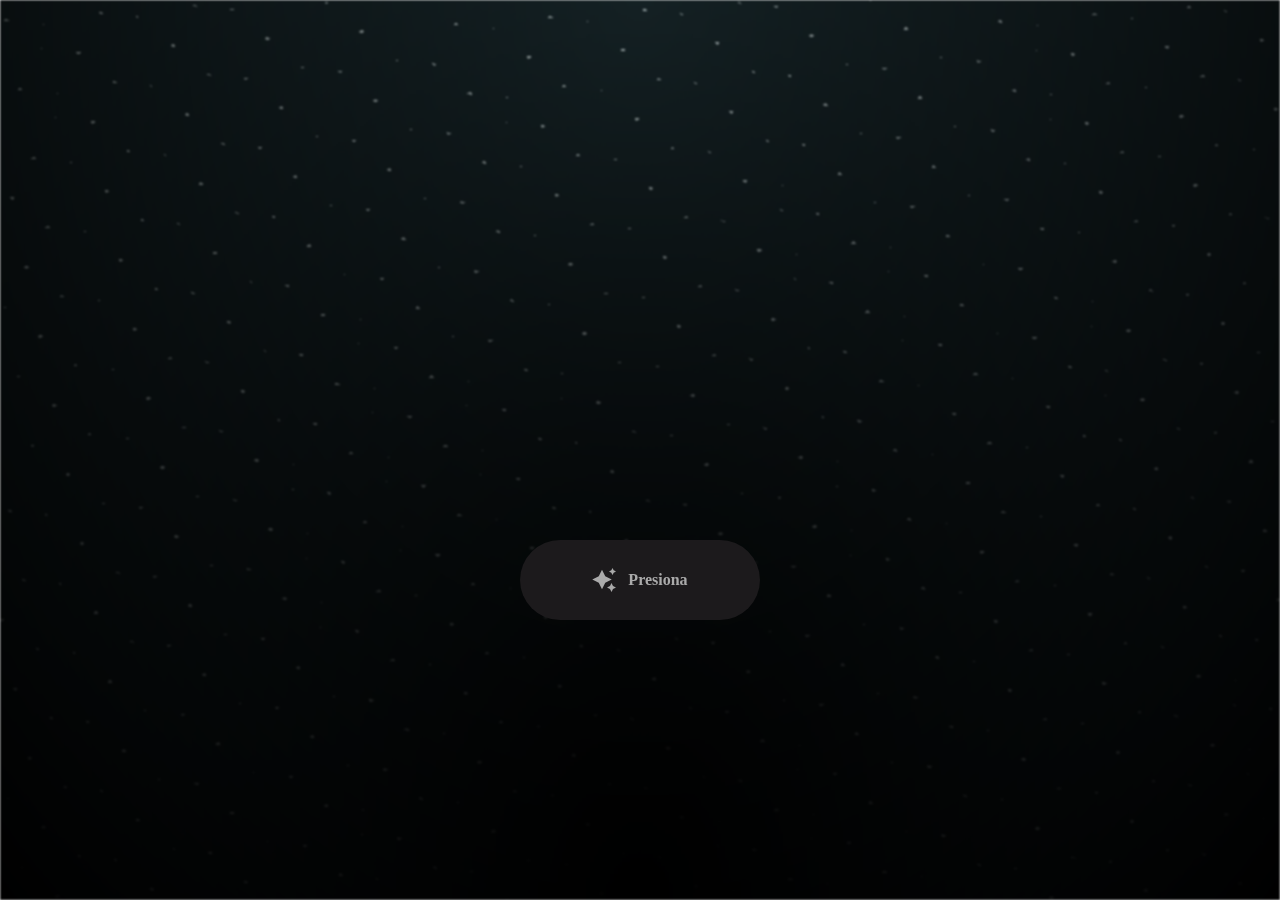
<file: index.html>
<html lang="en">

<head>
  <meta charset="UTF-8">
  <meta name="viewport" content="width=device-width, initial-scale=1.0">
  <link rel="shortcut icon" href="gift.png" type="image/x-icon">
  <link rel="stylesheet" href="index.css">

  <!-- Document Title -->
  <title>Angy🤍14</title>
</head>

<body>
  <!-- Background -->
  <div class="night"></div>

  <!-- Title -->
  <h1 class="title"></h1>

  <!-- Button -->
  <div style="position: absolute; top: 60vh; width: 100%; display: flex; justify-content: center;">
    <a href="flower.html" class="btn">
      <svg height="24" width="24" fill="#FFFFFF" viewBox="0 0 24 24" data-name="Layer 1" id="Layer_1" class="sparkle">
        <path
          d="M10,21.236,6.755,14.745.264,11.5,6.755,8.255,10,1.764l3.245,6.491L19.736,11.5l-6.491,3.245ZM18,21l1.5,3L21,21l3-1.5L21,18l-1.5-3L18,18l-3,1.5ZM19.333,4.667,20.5,7l1.167-2.333L24,3.5,21.667,2.333,20.5,0,19.333,2.333,17,3.5Z">
        </path>
      </svg>

      <span class="text">Presiona</span>
    </a>
  </div>

  <script src="index.js"></script>
</body>

</html>
</file>
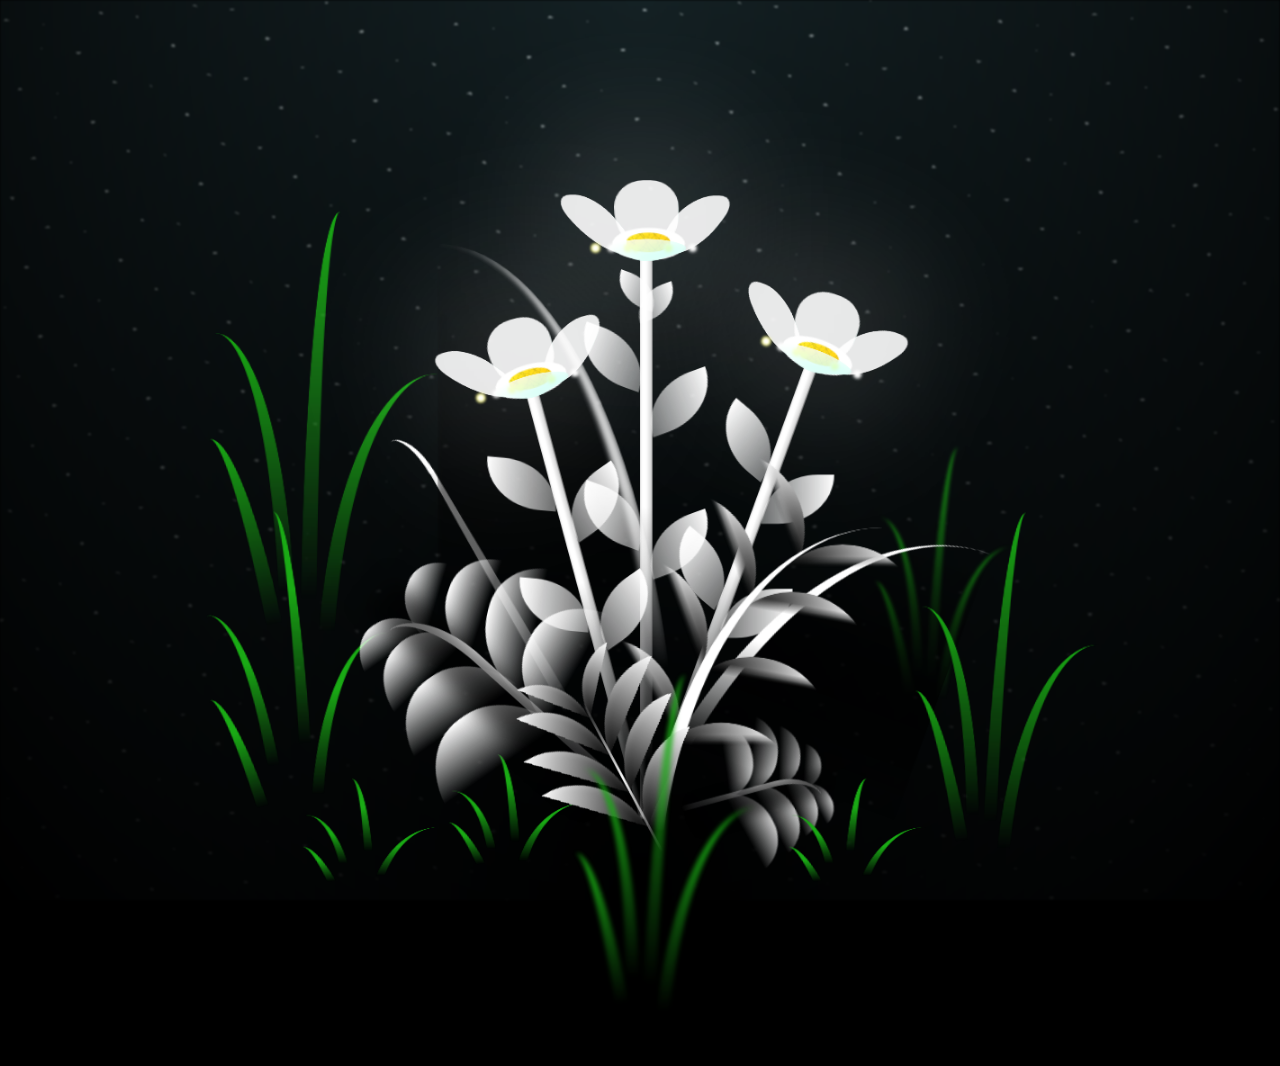
<file: flower.html>
<!DOCTYPE html>
<html lang="en">

<head>
  <meta charset="UTF-8">
  <meta http-equiv="X-UA-Compatible" content="IE=edge">
  <meta name="viewport" content="width=device-width, initial-scale=1.0">
  <link rel="shortcut icon" href="gift.png" type="image/x-icon">
  <link rel="stylesheet" href="style.css">

  <!-- Document Title -->
  <title>Angy🤍14</title>
</head>

<body class="not-loaded">
  <!-- Background -->
  <div class="night"></div>

  <!-- Flower -->
  <div class="flowers">
    <div class="flower flower--1">
      <div class="flower__leafs flower__leafs--1">
        <div class="flower__leaf flower__leaf--1"></div>
        <div class="flower__leaf flower__leaf--2"></div>
        <div class="flower__leaf flower__leaf--3"></div>
        <div class="flower__leaf flower__leaf--4"></div>
        <div class="flower__white-circle"></div>

        <div class="flower__light flower__light--1"></div>
        <div class="flower__light flower__light--2"></div>
        <div class="flower__light flower__light--3"></div>
        <div class="flower__light flower__light--4"></div>
        <div class="flower__light flower__light--5"></div>
        <div class="flower__light flower__light--6"></div>
        <div class="flower__light flower__light--7"></div>
        <div class="flower__light flower__light--8"></div>

      </div>
      <div class="flower__line">
        <div class="flower__line__leaf flower__line__leaf--1"></div>
        <div class="flower__line__leaf flower__line__leaf--2"></div>
        <div class="flower__line__leaf flower__line__leaf--3"></div>
        <div class="flower__line__leaf flower__line__leaf--4"></div>
        <div class="flower__line__leaf flower__line__leaf--5"></div>
        <div class="flower__line__leaf flower__line__leaf--6"></div>
      </div>
    </div>

    <div class="flower flower--2">
      <div class="flower__leafs flower__leafs--2">
        <div class="flower__leaf flower__leaf--1"></div>
        <div class="flower__leaf flower__leaf--2"></div>
        <div class="flower__leaf flower__leaf--3"></div>
        <div class="flower__leaf flower__leaf--4"></div>
        <div class="flower__white-circle"></div>

        <div class="flower__light flower__light--1"></div>
        <div class="flower__light flower__light--2"></div>
        <div class="flower__light flower__light--3"></div>
        <div class="flower__light flower__light--4"></div>
        <div class="flower__light flower__light--5"></div>
        <div class="flower__light flower__light--6"></div>
        <div class="flower__light flower__light--7"></div>
        <div class="flower__light flower__light--8"></div>

      </div>
      <div class="flower__line">
        <div class="flower__line__leaf flower__line__leaf--1"></div>
        <div class="flower__line__leaf flower__line__leaf--2"></div>
        <div class="flower__line__leaf flower__line__leaf--3"></div>
        <div class="flower__line__leaf flower__line__leaf--4"></div>
      </div>
    </div>

    <div class="flower flower--3">
      <div class="flower__leafs flower__leafs--3">
        <div class="flower__leaf flower__leaf--1"></div>
        <div class="flower__leaf flower__leaf--2"></div>
        <div class="flower__leaf flower__leaf--3"></div>
        <div class="flower__leaf flower__leaf--4"></div>
        <div class="flower__white-circle"></div>

        <div class="flower__light flower__light--1"></div>
        <div class="flower__light flower__light--2"></div>
        <div class="flower__light flower__light--3"></div>
        <div class="flower__light flower__light--4"></div>
        <div class="flower__light flower__light--5"></div>
        <div class="flower__light flower__light--6"></div>
        <div class="flower__light flower__light--7"></div>
        <div class="flower__light flower__light--8"></div>

      </div>
      <div class="flower__line">
        <div class="flower__line__leaf flower__line__leaf--1"></div>
        <div class="flower__line__leaf flower__line__leaf--2"></div>
        <div class="flower__line__leaf flower__line__leaf--3"></div>
        <div class="flower__line__leaf flower__line__leaf--4"></div>
      </div>
    </div>

    <div class="grow-ans" style="--d:1.2s">
      <div class="flower__g-long">
        <div class="flower__g-long__top"></div>
        <div class="flower__g-long__bottom"></div>
      </div>
    </div>

    <div class="growing-grass">
      <div class="flower__grass flower__grass--1">
        <div class="flower__grass--top"></div>
        <div class="flower__grass--bottom"></div>
        <div class="flower__grass__leaf flower__grass__leaf--1"></div>
        <div class="flower__grass__leaf flower__grass__leaf--2"></div>
        <div class="flower__grass__leaf flower__grass__leaf--3"></div>
        <div class="flower__grass__leaf flower__grass__leaf--4"></div>
        <div class="flower__grass__leaf flower__grass__leaf--5"></div>
        <div class="flower__grass__leaf flower__grass__leaf--6"></div>
        <div class="flower__grass__leaf flower__grass__leaf--7"></div>
        <div class="flower__grass__leaf flower__grass__leaf--8"></div>
        <div class="flower__grass__overlay"></div>
      </div>
    </div>

    <div class="growing-grass">
      <div class="flower__grass flower__grass--2">
        <div class="flower__grass--top"></div>
        <div class="flower__grass--bottom"></div>
        <div class="flower__grass__leaf flower__grass__leaf--1"></div>
        <div class="flower__grass__leaf flower__grass__leaf--2"></div>
        <div class="flower__grass__leaf flower__grass__leaf--3"></div>
        <div class="flower__grass__leaf flower__grass__leaf--4"></div>
        <div class="flower__grass__leaf flower__grass__leaf--5"></div>
        <div class="flower__grass__leaf flower__grass__leaf--6"></div>
        <div class="flower__grass__leaf flower__grass__leaf--7"></div>
        <div class="flower__grass__leaf flower__grass__leaf--8"></div>
        <div class="flower__grass__overlay"></div>
      </div>
    </div>

    <div class="grow-ans" style="--d:2.4s">
      <div class="flower__g-right flower__g-right--1">
        <div class="leaf"></div>
      </div>
    </div>

    <div class="grow-ans" style="--d:2.8s">
      <div class="flower__g-right flower__g-right--2">
        <div class="leaf"></div>
      </div>
    </div>

    <div class="grow-ans" style="--d:2.8s">
      <div class="flower__g-front">
        <div class="flower__g-front__leaf-wrapper flower__g-front__leaf-wrapper--1">
          <div class="flower__g-front__leaf"></div>
        </div>
        <div class="flower__g-front__leaf-wrapper flower__g-front__leaf-wrapper--2">
          <div class="flower__g-front__leaf"></div>
        </div>
        <div class="flower__g-front__leaf-wrapper flower__g-front__leaf-wrapper--3">
          <div class="flower__g-front__leaf"></div>
        </div>
        <div class="flower__g-front__leaf-wrapper flower__g-front__leaf-wrapper--4">
          <div class="flower__g-front__leaf"></div>
        </div>
        <div class="flower__g-front__leaf-wrapper flower__g-front__leaf-wrapper--5">
          <div class="flower__g-front__leaf"></div>
        </div>
        <div class="flower__g-front__leaf-wrapper flower__g-front__leaf-wrapper--6">
          <div class="flower__g-front__leaf"></div>
        </div>
        <div class="flower__g-front__leaf-wrapper flower__g-front__leaf-wrapper--7">
          <div class="flower__g-front__leaf"></div>
        </div>
        <div class="flower__g-front__leaf-wrapper flower__g-front__leaf-wrapper--8">
          <div class="flower__g-front__leaf"></div>
        </div>
        <div class="flower__g-front__line"></div>
      </div>
    </div>

    <div class="grow-ans" style="--d:3.2s">
      <div class="flower__g-fr">
        <div class="leaf"></div>
        <div class="flower__g-fr__leaf flower__g-fr__leaf--1"></div>
        <div class="flower__g-fr__leaf flower__g-fr__leaf--2"></div>
        <div class="flower__g-fr__leaf flower__g-fr__leaf--3"></div>
        <div class="flower__g-fr__leaf flower__g-fr__leaf--4"></div>
        <div class="flower__g-fr__leaf flower__g-fr__leaf--5"></div>
        <div class="flower__g-fr__leaf flower__g-fr__leaf--6"></div>
        <div class="flower__g-fr__leaf flower__g-fr__leaf--7"></div>
        <div class="flower__g-fr__leaf flower__g-fr__leaf--8"></div>
      </div>
    </div>

    <div class="long-g long-g--0">
      <div class="grow-ans" style="--d:3s">
        <div class="leaf leaf--0"></div>
      </div>
      <div class="grow-ans" style="--d:2.2s">
        <div class="leaf leaf--1"></div>
      </div>
      <div class="grow-ans" style="--d:3.4s">
        <div class="leaf leaf--2"></div>
      </div>
      <div class="grow-ans" style="--d:3.6s">
        <div class="leaf leaf--3"></div>
      </div>
    </div>

    <div class="long-g long-g--1">
      <div class="grow-ans" style="--d:3.6s">
        <div class="leaf leaf--0"></div>
      </div>
      <div class="grow-ans" style="--d:3.8s">
        <div class="leaf leaf--1"></div>
      </div>
      <div class="grow-ans" style="--d:4s">
        <div class="leaf leaf--2"></div>
      </div>
      <div class="grow-ans" style="--d:4.2s">
        <div class="leaf leaf--3"></div>
      </div>
    </div>

    <div class="long-g long-g--2">
      <div class="grow-ans" style="--d:4s">
        <div class="leaf leaf--0"></div>
      </div>
      <div class="grow-ans" style="--d:4.2s">
        <div class="leaf leaf--1"></div>
      </div>
      <div class="grow-ans" style="--d:4.4s">
        <div class="leaf leaf--2"></div>
      </div>
      <div class="grow-ans" style="--d:4.6s">
        <div class="leaf leaf--3"></div>
      </div>
    </div>

    <div class="long-g long-g--3">
      <div class="grow-ans" style="--d:4s">
        <div class="leaf leaf--0"></div>
      </div>
      <div class="grow-ans" style="--d:4.2s">
        <div class="leaf leaf--1"></div>
      </div>
      <div class="grow-ans" style="--d:3s">
        <div class="leaf leaf--2"></div>
      </div>
      <div class="grow-ans" style="--d:3.6s">
        <div class="leaf leaf--3"></div>
      </div>
    </div>

    <div class="long-g long-g--4">
      <div class="grow-ans" style="--d:4s">
        <div class="leaf leaf--0"></div>
      </div>
      <div class="grow-ans" style="--d:4.2s">
        <div class="leaf leaf--1"></div>
      </div>
      <div class="grow-ans" style="--d:3s">
        <div class="leaf leaf--2"></div>
      </div>
      <div class="grow-ans" style="--d:3.6s">
        <div class="leaf leaf--3"></div>
      </div>
    </div>

    <div class="long-g long-g--5">
      <div class="grow-ans" style="--d:4s">
        <div class="leaf leaf--0"></div>
      </div>
      <div class="grow-ans" style="--d:4.2s">
        <div class="leaf leaf--1"></div>
      </div>
      <div class="grow-ans" style="--d:3s">
        <div class="leaf leaf--2"></div>
      </div>
      <div class="grow-ans" style="--d:3.6s">
        <div class="leaf leaf--3"></div>
      </div>
    </div>

    <div class="long-g long-g--6">
      <div class="grow-ans" style="--d:4.2s">
        <div class="leaf leaf--0"></div>
      </div>
      <div class="grow-ans" style="--d:4.4s">
        <div class="leaf leaf--1"></div>
      </div>
      <div class="grow-ans" style="--d:4.6s">
        <div class="leaf leaf--2"></div>
      </div>
      <div class="grow-ans" style="--d:4.8s">
        <div class="leaf leaf--3"></div>
      </div>
    </div>

    <div class="long-g long-g--7">
      <div class="grow-ans" style="--d:3s">
        <div class="leaf leaf--0"></div>
      </div>
      <div class="grow-ans" style="--d:3.2s">
        <div class="leaf leaf--1"></div>
      </div>
      <div class="grow-ans" style="--d:3.5s">
        <div class="leaf leaf--2"></div>
      </div>
      <div class="grow-ans" style="--d:3.6s">
        <div class="leaf leaf--3"></div>
      </div>
    </div>
  </div>

  <!-- Title -->
  <h1 class="title"><span id="title"></span></h1>
</body>

</html>

<!-- Import Javascript -->
<script src="main.js"></script>
</file>
<file: index.css>
*,
*::after,
*::before {
  padding: 0;
  margin: 0;
  box-sizing: border-box;
}

:root {
  --dark-color: #000;
}

.night {
  position: fixed;
  left: 50%;
  top: 0;
  transform: translateX(-50%);
  width: 100%;
  height: 100%;
  filter: blur(0.1vmin);
  background-image: radial-gradient(ellipse at top, transparent 0%, var(--dark-color)), radial-gradient(ellipse at bottom, var(--dark-color), rgba(145, 233, 255, 0.2)), repeating-linear-gradient(220deg, rgb(0, 0, 0) 0px, rgb(0, 0, 0) 19px, transparent 19px, transparent 22px), repeating-linear-gradient(189deg, rgb(0, 0, 0) 0px, rgb(0, 0, 0) 19px, transparent 19px, transparent 22px), repeating-linear-gradient(148deg, rgb(0, 0, 0) 0px, rgb(0, 0, 0) 19px, transparent 19px, transparent 22px), linear-gradient(90deg, rgb(255, 255, 250), rgb(240, 240, 240));
}

.title {
  position: absolute;
  top: 0;
  left: 0;
  color: white;
  font-family: 'Courier New', Courier, monospace;
  font-size: 20px;

  display: flex;
  flex-wrap: wrap;
  justify-content: center;
  align-content: center;
  align-items: center;

  width: 100%;
  height: 100vh;
  text-shadow: 0 0 20px white;
  letter-spacing: 0px;
}

@media (min-width: 500px) {
  .title {
    letter-spacing: 10px;
  }
}

@keyframes typing {
  from {
    opacity: 0;
  }

  to {
    opacity: 1;
  }
}

/* Terapkan animasi dengan delay */
.title span {
  opacity: 0;
  animation: typing 0.7s ease forwards;
  animation-delay: var(--delay);
}

a {
  text-decoration: none;
}

.btn {
  border: none;
  width: 15em;
  height: 5em;
  border-radius: 3em;
  display: flex;
  justify-content: center;
  align-items: center;
  gap: 12px;
  background: #1C1A1C;
  cursor: pointer;
  transition: all 450ms ease-in-out;
}

.sparkle {
  fill: #AAAAAA;
  transition: all 800ms ease;
}

.text {
  font-weight: 600;
  color: #AAAAAA;
  font-size: medium;
}

.btn:hover {
  background: linear-gradient(0deg, #A47CF3, #683FEA);
  box-shadow: inset 0px 1px 0px 0px rgba(255, 255, 255, 0.4),
    inset 0px -4px 0px 0px rgba(0, 0, 0, 0.2),
    0px 0px 0px 4px rgba(255, 255, 255, 0.2),
    0px 0px 180px 0px #9917FF;
  transform: translateY(-2px);
}

.btn:hover .text {
  color: white;
}

.btn:hover .sparkle {
  fill: white;
  transform: scale(1.2);
}
</file>
<file: style.css>
*,
*::after,
*::before {
  padding: 0;
  margin: 0;
  box-sizing: border-box;
}

:root {
  --dark-color: #000;
}

.title {
  position: absolute;
  width: 100%;
  text-align: center;
  margin-top: 50px;
  top: 0;
  left: 0;
  color: white;
  font-family: 'Courier New', Courier, monospace;
  font-size: 30px;
  text-shadow: 0px 0px 20px white;
}

body {
  display: flex;
  align-items: flex-end;
  justify-content: center;
  min-height: 100vh;
  background-color: var(--dark-color);
  overflow: hidden;
  perspective: 1000px;
}

.night {
  position: fixed;
  left: 50%;
  top: 0;
  transform: translateX(-50%);
  width: 100%;
  height: 100%;
  filter: blur(0.1vmin);
  background-image: radial-gradient(ellipse at top, transparent 0%, var(--dark-color)), radial-gradient(ellipse at bottom, var(--dark-color), rgba(145, 233, 255, 0.2)), repeating-linear-gradient(220deg, rgb(0, 0, 0) 0px, rgb(0, 0, 0) 19px, transparent 19px, transparent 22px), repeating-linear-gradient(189deg, rgb(0, 0, 0) 0px, rgb(0, 0, 0) 19px, transparent 19px, transparent 22px), repeating-linear-gradient(148deg, rgb(0, 0, 0) 0px, rgb(0, 0, 0) 19px, transparent 19px, transparent 22px), linear-gradient(90deg, rgb(255, 255, 250), rgb(240, 240, 240));
}

.flowers {
  position: relative;
  transform: scale(0.9);
}

.flower {
  position: absolute;
  bottom: 10vmin;
  transform-origin: bottom center;
  z-index: 10;
  --fl-speed: 0.8s;
}

.flower--1 {
  animation: moving-flower-1 4s linear infinite;
}

.flower--1 .flower__line {
  height: 70vmin;
  animation-delay: 0.3s;
}

.flower--1 .flower__line__leaf--1 {
  animation: blooming-leaf-right var(--fl-speed) 1.6s backwards;
}

.flower--1 .flower__line__leaf--2 {
  animation: blooming-leaf-right var(--fl-speed) 1.4s backwards;
}

.flower--1 .flower__line__leaf--3 {
  animation: blooming-leaf-left var(--fl-speed) 1.2s backwards;
}

.flower--1 .flower__line__leaf--4 {
  animation: blooming-leaf-left var(--fl-speed) 1s backwards;
}

.flower--1 .flower__line__leaf--5 {
  animation: blooming-leaf-right var(--fl-speed) 1.8s backwards;
}

.flower--1 .flower__line__leaf--6 {
  animation: blooming-leaf-left var(--fl-speed) 2s backwards;
}

.flower--2 {
  left: 50%;
  transform: rotate(20deg);
  animation: moving-flower-2 4s linear infinite;
}

.flower--2 .flower__line {
  height: 60vmin;
  animation-delay: 0.6s;
}

.flower--2 .flower__line__leaf--1 {
  animation: blooming-leaf-right var(--fl-speed) 1.9s backwards;
}

.flower--2 .flower__line__leaf--2 {
  animation: blooming-leaf-right var(--fl-speed) 1.7s backwards;
}

.flower--2 .flower__line__leaf--3 {
  animation: blooming-leaf-left var(--fl-speed) 1.5s backwards;
}

.flower--2 .flower__line__leaf--4 {
  animation: blooming-leaf-left var(--fl-speed) 1.3s backwards;
}

.flower--3 {
  left: 50%;
  transform: rotate(-15deg);
  animation: moving-flower-3 4s linear infinite;
}

.flower--3 .flower__line {
  animation-delay: 0.9s;
}

.flower--3 .flower__line__leaf--1 {
  animation: blooming-leaf-right var(--fl-speed) 2.5s backwards;
}

.flower--3 .flower__line__leaf--2 {
  animation: blooming-leaf-right var(--fl-speed) 2.3s backwards;
}

.flower--3 .flower__line__leaf--3 {
  animation: blooming-leaf-left var(--fl-speed) 2.1s backwards;
}

.flower--3 .flower__line__leaf--4 {
  animation: blooming-leaf-left var(--fl-speed) 1.9s backwards;
}

.flower__leafs {
  position: relative;
  animation: blooming-flower 2s backwards;
}

.flower__leafs--1 {
  animation-delay: 1.1s;
}

.flower__leafs--2 {
  animation-delay: 1.4s;
}

.flower__leafs--3 {
  animation-delay: 1.7s;
}

.flower__leafs::after {
  content: "";
  position: absolute;
  left: 0;
  top: 0;
  transform: translate(-50%, -100%);
  width: 8vmin;
  height: 8vmin;
  background-color: #fff;
  filter: blur(10vmin);
}

.flower__leaf {
  position: absolute;
  bottom: 0;
  left: 50%;
  width: 8vmin;
  height: 11vmin;
  border-radius: 51% 49% 47% 53%/44% 45% 55% 69%;
  background-color: #a7ffee;
  background-image: linear-gradient(to top, #fff, #fff);
  transform-origin: bottom center;
  opacity: 0.9;
  box-shadow: inset 0 0 2vmin rgba(255, 255, 255, 0.5);
}

.flower__leaf--1 {
  transform: translate(-10%, 1%) rotateY(40deg) rotateX(-50deg);
}

.flower__leaf--2 {
  transform: translate(-50%, -4%) rotateX(40deg);
}

.flower__leaf--3 {
  transform: translate(-90%, 0%) rotateY(45deg) rotateX(50deg);
}

.flower__leaf--4 {
  width: 8vmin;
  height: 8vmin;
  transform-origin: bottom left;
  border-radius: 4vmin 10vmin 4vmin 4vmin;
  transform: translate(0%, 18%) rotateX(70deg) rotate(-43deg);
  background-image: linear-gradient(to top, rgba(255, 2555, 255, 0.4), #fff);
  z-index: 1;
  opacity: 0.8;
  -webkit-transform: translate(0%, 18%) rotateX(70deg) rotate(-43deg);
  -moz-transform: translate(0%, 18%) rotateX(70deg) rotate(-43deg);
  -ms-transform: translate(0%, 18%) rotateX(70deg) rotate(-43deg);
  -o-transform: translate(0%, 18%) rotateX(70deg) rotate(-43deg);
}

.flower__white-circle {
  position: absolute;
  left: -3.5vmin;
  top: -3vmin;
  width: 9vmin;
  height: 4vmin;
  border-radius: 50%;
  background-color: #fff;
}

.flower__white-circle::after {
  content: "";
  position: absolute;
  left: 50%;
  top: 45%;
  transform: translate(-50%, -50%);
  width: 60%;
  height: 60%;
  border-radius: inherit;
  background-image: repeating-linear-gradient(135deg, rgba(0, 0, 0, 0.03) 0px, rgba(0, 0, 0, 0.03) 1px, transparent 1px, transparent 12px), repeating-linear-gradient(45deg, rgba(0, 0, 0, 0.03) 0px, rgba(0, 0, 0, 0.03) 1px, transparent 1px, transparent 12px), repeating-linear-gradient(67.5deg, rgba(0, 0, 0, 0.03) 0px, rgba(0, 0, 0, 0.03) 1px, transparent 1px, transparent 12px), repeating-linear-gradient(135deg, rgba(0, 0, 0, 0.03) 0px, rgba(0, 0, 0, 0.03) 1px, transparent 1px, transparent 12px), repeating-linear-gradient(45deg, rgba(0, 0, 0, 0.03) 0px, rgba(0, 0, 0, 0.03) 1px, transparent 1px, transparent 12px), repeating-linear-gradient(112.5deg, rgba(0, 0, 0, 0.03) 0px, rgba(0, 0, 0, 0.03) 1px, transparent 1px, transparent 12px), repeating-linear-gradient(112.5deg, rgba(0, 0, 0, 0.03) 0px, rgba(0, 0, 0, 0.03) 1px, transparent 1px, transparent 12px), repeating-linear-gradient(45deg, rgba(0, 0, 0, 0.03) 0px, rgba(0, 0, 0, 0.03) 1px, transparent 1px, transparent 12px), repeating-linear-gradient(22.5deg, rgba(0, 0, 0, 0.03) 0px, rgba(0, 0, 0, 0.03) 1px, transparent 1px, transparent 12px), repeating-linear-gradient(45deg, rgba(0, 0, 0, 0.03) 0px, rgba(0, 0, 0, 0.03) 1px, transparent 1px, transparent 12px), repeating-linear-gradient(22.5deg, rgba(0, 0, 0, 0.03) 0px, rgba(0, 0, 0, 0.03) 1px, transparent 1px, transparent 12px), repeating-linear-gradient(135deg, rgba(0, 0, 0, 0.03) 0px, rgba(0, 0, 0, 0.03) 1px, transparent 1px, transparent 12px), repeating-linear-gradient(157.5deg, rgba(0, 0, 0, 0.03) 0px, rgba(0, 0, 0, 0.03) 1px, transparent 1px, transparent 12px), repeating-linear-gradient(67.5deg, rgba(0, 0, 0, 0.03) 0px, rgba(0, 0, 0, 0.03) 1px, transparent 1px, transparent 12px), repeating-linear-gradient(67.5deg, rgba(0, 0, 0, 0.03) 0px, rgba(0, 0, 0, 0.03) 1px, transparent 1px, transparent 12px), linear-gradient(90deg, rgb(255, 235, 18), rgb(255, 206, 0));
}

.flower__line {
  height: 55vmin;
  width: 1.5vmin;
  background-image: linear-gradient(to left, rgba(0, 0, 0, 0.2), transparent, rgba(255, 255, 255, 0.2)), linear-gradient(to top, transparent 10%, #fff, #fff);
  box-shadow: inset 0 0 2px rgba(0, 0, 0, 0.5);
  animation: grow-flower-tree 4s backwards;
}

.flower__line__leaf {
  --w: 7vmin;
  --h: calc(var(--w) + 2vmin);
  position: absolute;
  top: 20%;
  left: 90%;
  width: var(--w);
  height: var(--h);
  border-top-right-radius: var(--h);
  border-bottom-left-radius: var(--h);
  background-image: linear-gradient(to top, rgba(255, 255, 255, 0.4), #fff);
}

.flower__line__leaf--1 {
  transform: rotate(70deg) rotateY(30deg);
}

.flower__line__leaf--2 {
  top: 45%;
  transform: rotate(70deg) rotateY(30deg);
}

.flower__line__leaf--3,
.flower__line__leaf--4,
.flower__line__leaf--6 {
  border-top-right-radius: 0;
  border-bottom-left-radius: 0;
  border-top-left-radius: var(--h);
  border-bottom-right-radius: var(--h);
  left: -460%;
  top: 12%;
  transform: rotate(-70deg) rotateY(30deg);
}

.flower__line__leaf--4 {
  top: 40%;
}

.flower__line__leaf--5 {
  top: 0;
  transform-origin: left;
  transform: rotate(70deg) rotateY(30deg) scale(0.6);
}

.flower__line__leaf--6 {
  top: -2%;
  left: -450%;
  transform-origin: right;
  transform: rotate(-70deg) rotateY(30deg) scale(0.6);
}

.flower__light {
  position: absolute;
  bottom: 0vmin;
  width: 1vmin;
  height: 1vmin;
  background-color: rgb(255, 251, 0);
  border-radius: 50%;
  filter: blur(0.2vmin);
  animation: light-ans 4s linear infinite backwards;
}

.flower__light:nth-child(odd) {
  background-color: #fff;
}

.flower__light--1 {
  left: -2vmin;
  animation-delay: 1s;
}

.flower__light--2 {
  left: 3vmin;
  animation-delay: 0.5s;
}

.flower__light--3 {
  left: -6vmin;
  animation-delay: 0.3s;
}

.flower__light--4 {
  left: 6vmin;
  animation-delay: 0.9s;
}

.flower__light--5 {
  left: -1vmin;
  animation-delay: 1.5s;
}

.flower__light--6 {
  left: -4vmin;
  animation-delay: 3s;
}

.flower__light--7 {
  left: 3vmin;
  animation-delay: 2s;
}

.flower__light--8 {
  left: -6vmin;
  animation-delay: 3.5s;
}

.flower__grass {
  --c: #fff;
  --line-w: 1.5vmin;
  position: absolute;
  bottom: 12vmin;
  left: -7vmin;
  display: flex;
  flex-direction: column;
  align-items: flex-end;
  z-index: 20;
  transform-origin: bottom center;
  transform: rotate(-48deg) rotateY(40deg);
}

.flower__grass--1 {
  animation: moving-grass 2s linear infinite;
}

.flower__grass--2 {
  left: 2vmin;
  bottom: 10vmin;
  transform: scale(0.5) rotate(75deg) rotateX(10deg) rotateY(-200deg);
  opacity: 0.8;
  z-index: 0;
  animation: moving-grass--2 1.5s linear infinite;
}

.flower__grass--top {
  width: 7vmin;
  height: 10vmin;
  border-top-right-radius: 100%;
  border-right: var(--line-w) solid var(--c);
  transform-origin: bottom center;
  transform: rotate(-2deg);
}

.flower__grass--bottom {
  margin-top: -2px;
  width: var(--line-w);
  height: 25vmin;
  background-image: linear-gradient(to top, transparent, var(--c));
}

.flower__grass__leaf {
  --size: 10vmin;
  position: absolute;
  width: calc(var(--size) * 2.1);
  height: var(--size);
  border-top-left-radius: var(--size);
  border-top-right-radius: var(--size);
  background-image: linear-gradient(to top, transparent, transparent 30%, var(--c));
  z-index: 100;
}

.flower__grass__leaf--1 {
  top: -6%;
  left: 30%;
  --size: 6vmin;
  transform: rotate(-20deg);
  animation: growing-grass-ans--1 2s 2.6s backwards;
}

@keyframes growing-grass-ans--1 {
  0% {
    transform-origin: bottom left;
    transform: rotate(-20deg) scale(0);
  }
}

.flower__grass__leaf--2 {
  top: -5%;
  left: -110%;
  --size: 6vmin;
  transform: rotate(10deg);
  animation: growing-grass-ans--2 2s 2.4s linear backwards;
}

@keyframes growing-grass-ans--2 {
  0% {
    transform-origin: bottom right;
    transform: rotate(10deg) scale(0);
  }
}

.flower__grass__leaf--3 {
  top: 5%;
  left: 60%;
  --size: 8vmin;
  transform: rotate(-18deg) rotateX(-20deg);
  animation: growing-grass-ans--3 2s 2.2s linear backwards;
}

@keyframes growing-grass-ans--3 {
  0% {
    transform-origin: bottom left;
    transform: rotate(-18deg) rotateX(-20deg) scale(0);
  }
}

.flower__grass__leaf--4 {
  top: 6%;
  left: -135%;
  --size: 8vmin;
  transform: rotate(2deg);
  animation: growing-grass-ans--4 2s 2s linear backwards;
}

@keyframes growing-grass-ans--4 {
  0% {
    transform-origin: bottom right;
    transform: rotate(2deg) scale(0);
  }
}

.flower__grass__leaf--5 {
  top: 20%;
  left: 60%;
  --size: 10vmin;
  transform: rotate(-24deg) rotateX(-20deg);
  animation: growing-grass-ans--5 2s 1.8s linear backwards;
}

@keyframes growing-grass-ans--5 {
  0% {
    transform-origin: bottom left;
    transform: rotate(-24deg) rotateX(-20deg) scale(0);
  }
}

.flower__grass__leaf--6 {
  top: 22%;
  left: -180%;
  --size: 10vmin;
  transform: rotate(10deg);
  animation: growing-grass-ans--6 2s 1.6s linear backwards;
}

@keyframes growing-grass-ans--6 {
  0% {
    transform-origin: bottom right;
    transform: rotate(10deg) scale(0);
  }
}

.flower__grass__leaf--7 {
  top: 39%;
  left: 70%;
  --size: 10vmin;
  transform: rotate(-10deg);
  animation: growing-grass-ans--7 2s 1.4s linear backwards;
}

@keyframes growing-grass-ans--7 {
  0% {
    transform-origin: bottom left;
    transform: rotate(-10deg) scale(0);
  }
}

.flower__grass__leaf--8 {
  top: 40%;
  left: -215%;
  --size: 11vmin;
  transform: rotate(10deg);
  animation: growing-grass-ans--8 2s 1.2s linear backwards;
}

@keyframes growing-grass-ans--8 {
  0% {
    transform-origin: bottom right;
    transform: rotate(10deg) scale(0);
  }
}

.flower__grass__overlay {
  position: absolute;
  top: -10%;
  right: 0%;
  width: 100%;
  height: 100%;
  background-color: rgba(0, 0, 0, 0.6);
  filter: blur(1.5vmin);
  z-index: 100;
}

.flower__g-long {
  --w: 2vmin;
  --h: 6vmin;
  --c: #fff;
  position: absolute;
  bottom: 10vmin;
  left: -3vmin;
  transform-origin: bottom center;
  transform: rotate(-30deg) rotateY(-20deg);
  display: flex;
  flex-direction: column;
  align-items: flex-end;
  animation: flower-g-long-ans 3s linear infinite;
}

@keyframes flower-g-long-ans {

  0%,
  100% {
    transform: rotate(-30deg) rotateY(-20deg);
  }

  50% {
    transform: rotate(-32deg) rotateY(-20deg);
  }
}

.flower__g-long__top {
  top: calc(var(--h) * -1);
  width: calc(var(--w) + 1vmin);
  height: var(--h);
  border-top-right-radius: 100%;
  border-right: 0.7vmin solid var(--c);
  transform: translate(-0.7vmin, 1vmin);
}

.flower__g-long__bottom {
  width: var(--w);
  height: 50vmin;
  transform-origin: bottom center;
  background-image: linear-gradient(to top, transparent 30%, var(--c));
  box-shadow: inset 0 0 2px rgba(0, 0, 0, 0.5);
  -webkit-clip-path: polygon(35% 0, 65% 1%, 100% 100%, 0% 100%);
  clip-path: polygon(35% 0, 65% 1%, 100% 100%, 0% 100%);
}

.flower__g-right {
  position: absolute;
  bottom: 6vmin;
  left: -2vmin;
  transform-origin: bottom left;
  transform: rotate(20deg);
}

.flower__g-right .leaf {
  width: 30vmin;
  height: 50vmin;
  border-top-left-radius: 100%;
  border-left: 2vmin solid #fff;
  background-image: linear-gradient(to bottom, transparent, var(--dark-color) 60%);
  -webkit-mask-image: linear-gradient(to top, transparent 30%, #fff 60%);
}

.flower__g-right--1 {
  animation: flower-g-right-ans 2.5s linear infinite;
}

.flower__g-right--2 {
  left: 5vmin;
  transform: rotateY(-180deg);
  animation: flower-g-right-ans--2 3s linear infinite;
}

.flower__g-right--2 .leaf {
  height: 75vmin;
  filter: blur(0.3vmin);
  opacity: 0.8;
}

@keyframes flower-g-right-ans {

  0%,
  100% {
    transform: rotate(20deg);
  }

  50% {
    transform: rotate(24deg) rotateX(-20deg);
  }
}

@keyframes flower-g-right-ans--2 {

  0%,
  100% {
    transform: rotateY(-180deg) rotate(0deg) rotateX(-20deg);
  }

  50% {
    transform: rotateY(-180deg) rotate(6deg) rotateX(-20deg);
  }
}

.flower__g-front {
  position: absolute;
  bottom: 6vmin;
  left: 2.5vmin;
  z-index: 100;
  transform-origin: bottom center;
  transform: rotate(-28deg) rotateY(30deg) scale(1.04);
  animation: flower__g-front-ans 2s linear infinite;
}

@keyframes flower__g-front-ans {

  0%,
  100% {
    transform: rotate(-28deg) rotateY(30deg) scale(1.04);
  }

  50% {
    transform: rotate(-35deg) rotateY(40deg) scale(1.04);
  }
}

.flower__g-front__line {
  width: 0.3vmin;
  height: 20vmin;
  background-image: linear-gradient(to top, transparent, #fff, transparent 100%);
  position: relative;
}

.flower__g-front__leaf-wrapper {
  position: absolute;
  top: 0;
  left: 0;
  transform-origin: bottom left;
  transform: rotate(10deg);
}

.flower__g-front__leaf-wrapper:nth-child(even) {
  left: 0vmin;
  transform: rotateY(-180deg) rotate(5deg);
  animation: flower__g-front__leaf-left-ans 1s ease-in backwards;
}

.flower__g-front__leaf-wrapper:nth-child(odd) {
  animation: flower__g-front__leaf-ans 1s ease-in backwards;
}

.flower__g-front__leaf-wrapper--1 {
  top: -8vmin;
  transform: scale(0.7);
  animation: flower__g-front__leaf-ans 1s 5.5s ease-in backwards !important;
}

.flower__g-front__leaf-wrapper--2 {
  top: -8vmin;
  transform: rotateY(-180deg) scale(0.7) !important;
  animation: flower__g-front__leaf-left-ans-2 1s 4.6s ease-in backwards !important;
}

.flower__g-front__leaf-wrapper--3 {
  top: -3vmin;
  animation: flower__g-front__leaf-ans 1s 4.6s ease-in backwards;
}

.flower__g-front__leaf-wrapper--4 {
  top: -3vmin;
  transform: rotateY(-180deg) scale(0.9) !important;
  animation: flower__g-front__leaf-left-ans-2 1s 4.6s ease-in backwards !important;
}

@keyframes flower__g-front__leaf-left-ans-2 {
  0% {
    transform: rotateY(-180deg) scale(0);
  }
}

.flower__g-front__leaf-wrapper--5,
.flower__g-front__leaf-wrapper--6 {
  top: 2vmin;
}

.flower__g-front__leaf-wrapper--7,
.flower__g-front__leaf-wrapper--8 {
  top: 6.5vmin;
}

.flower__g-front__leaf-wrapper--2 {
  animation-delay: 5.2s !important;
}

.flower__g-front__leaf-wrapper--3 {
  animation-delay: 4.9s !important;
}

.flower__g-front__leaf-wrapper--5 {
  animation-delay: 4.3s !important;
}

.flower__g-front__leaf-wrapper--6 {
  animation-delay: 4.1s !important;
}

.flower__g-front__leaf-wrapper--7 {
  animation-delay: 3.8s !important;
}

.flower__g-front__leaf-wrapper--8 {
  animation-delay: 3.5s !important;
}

@keyframes flower__g-front__leaf-ans {
  0% {
    transform: rotate(10deg) scale(0);
  }
}

@keyframes flower__g-front__leaf-left-ans {
  0% {
    transform: rotateY(-180deg) rotate(5deg) scale(0);
  }
}

.flower__g-front__leaf {
  width: 10vmin;
  height: 10vmin;
  border-radius: 100% 0% 0% 100%/100% 100% 0% 0%;
  box-shadow: inset 0 2px 1vmin hsla(0, 0%, 100%, 0.2);
  background-image: linear-gradient(to bottom left, transparent, var(--dark-color)), linear-gradient(to bottom right, #fff 50%, transparent 50%, transparent);
  -webkit-mask-image: linear-gradient(to bottom right, #fff 50%, transparent 50%, transparent);
  mask-image: linear-gradient(to bottom right, #fff 50%, transparent 50%, transparent);
}

.flower__g-fr {
  position: absolute;
  bottom: -4vmin;
  left: vmin;
  transform-origin: bottom left;
  z-index: 10;
  animation: flower__g-fr-ans 2s linear infinite;
}

@keyframes flower__g-fr-ans {

  0%,
  100% {
    transform: rotate(2deg);
  }

  50% {
    transform: rotate(4deg);
    -webkit-transform: rotate(4deg);
    -moz-transform: rotate(4deg);
    -ms-transform: rotate(4deg);
    -o-transform: rotate(4deg);
  }
}

.flower__g-fr .leaf {
  width: 30vmin;
  height: 50vmin;
  border-top-left-radius: 100%;
  border-left: 2vmin solid #fff;
  -webkit-mask-image: linear-gradient(to top, transparent 25%, #fff 50%);
  position: relative;
  z-index: 1;
}

.flower__g-fr__leaf {
  position: absolute;
  top: 0;
  left: 0;
  width: 10vmin;
  height: 10vmin;
  border-radius: 100% 0% 0% 100%/100% 100% 0% 0%;
  box-shadow: inset 0 2px 1vmin hsla(0, 0%, 100%, 0.2);
  background-image: linear-gradient(to bottom left, transparent, var(--dark-color) 98%), linear-gradient(to bottom right, #fff 45%, transparent 50%, transparent);
  -webkit-mask-image: linear-gradient(135deg, #fff 40%, transparent 50%, transparent);
}

.flower__g-fr__leaf--1 {
  left: 20vmin;
  transform: rotate(45deg);
  animation: flower__g-fr-leaft-ans-1 0.5s 5.2s linear backwards;
}

@keyframes flower__g-fr-leaft-ans-1 {
  0% {
    transform-origin: left;
    transform: rotate(45deg) scale(0);
  }
}

.flower__g-fr__leaf--2 {
  left: 12vmin;
  top: -7vmin;
  transform: rotate(25deg) rotateY(-180deg);
  animation: flower__g-fr-leaft-ans-6 0.5s 5s linear backwards;
}

.flower__g-fr__leaf--3 {
  left: 15vmin;
  top: 6vmin;
  transform: rotate(55deg);
  animation: flower__g-fr-leaft-ans-5 0.5s 4.8s linear backwards;
}

.flower__g-fr__leaf--4 {
  left: 6vmin;
  top: -2vmin;
  transform: rotate(25deg) rotateY(-180deg);
  animation: flower__g-fr-leaft-ans-6 0.5s 4.6s linear backwards;
}

.flower__g-fr__leaf--5 {
  left: 10vmin;
  top: 14vmin;
  transform: rotate(55deg);
  animation: flower__g-fr-leaft-ans-5 0.5s 4.4s linear backwards;
}

@keyframes flower__g-fr-leaft-ans-5 {
  0% {
    transform-origin: left;
    transform: rotate(55deg) scale(0);
  }
}

.flower__g-fr__leaf--6 {
  left: 0vmin;
  top: 6vmin;
  transform: rotate(25deg) rotateY(-180deg);
  animation: flower__g-fr-leaft-ans-6 0.5s 4.2s linear backwards;
}

@keyframes flower__g-fr-leaft-ans-6 {
  0% {
    transform-origin: right;
    transform: rotate(25deg) rotateY(-180deg) scale(0);
  }
}

.flower__g-fr__leaf--7 {
  left: 5vmin;
  top: 22vmin;
  transform: rotate(45deg);
  animation: flower__g-fr-leaft-ans-7 0.5s 4s linear backwards;
}

@keyframes flower__g-fr-leaft-ans-7 {
  0% {
    transform-origin: left;
    transform: rotate(45deg) scale(0);
  }
}

.flower__g-fr__leaf--8 {
  left: -4vmin;
  top: 15vmin;
  transform: rotate(15deg) rotateY(-180deg);
  animation: flower__g-fr-leaft-ans-8 0.5s 3.8s linear backwards;
}

@keyframes flower__g-fr-leaft-ans-8 {
  0% {
    transform-origin: right;
    transform: rotate(15deg) rotateY(-180deg) scale(0);
  }
}

.long-g {
  position: absolute;
  bottom: 25vmin;
  left: -42vmin;
  transform-origin: bottom left;
}

.long-g--1 {
  bottom: 0vmin;
  transform: scale(0.8) rotate(-5deg);
}

.long-g--1 .leaf {
  -webkit-mask-image: linear-gradient(to top, transparent 40%, #fff 80%) !important;
}

.long-g--1 .leaf--1 {
  --w: 5vmin;
  --h: 60vmin;
  left: -2vmin;
  transform: rotate(3deg) rotateY(-180deg);
}

.long-g--2,
.long-g--3 {
  bottom: -3vmin;
  left: -35vmin;
  transform-origin: center;
  transform: scale(0.6) rotateX(60deg);
}

.long-g--2 .leaf,
.long-g--3 .leaf {
  -webkit-mask-image: linear-gradient(to top, transparent 50%, #fff 80%) !important;
}

.long-g--2 .leaf--1,
.long-g--3 .leaf--1 {
  left: -1vmin;
  transform: rotateY(-180deg);
}

.long-g--3 {
  left: -17vmin;
  bottom: 0vmin;
}

.long-g--3 .leaf {
  -webkit-mask-image: linear-gradient(to top, transparent 40%, #fff 80%) !important;
}

.long-g--4 {
  left: 25vmin;
  bottom: -3vmin;
  transform-origin: center;
  transform: scale(0.6) rotateX(60deg);
}

.long-g--4 .leaf {
  -webkit-mask-image: linear-gradient(to top, transparent 50%, #fff 80%) !important;
}

.long-g--5 {
  left: 42vmin;
  bottom: 0vmin;
  transform: scale(0.8) rotate(2deg);
}

.long-g--6 {
  left: 0vmin;
  bottom: -20vmin;
  z-index: 100;
  filter: blur(0.3vmin);
  transform: scale(0.8) rotate(2deg);
}

.long-g--7 {
  left: 35vmin;
  bottom: 20vmin;
  z-index: -1;
  filter: blur(0.3vmin);
  transform: scale(0.6) rotate(2deg);
  opacity: 0.7;
}

.long-g .leaf {
  --w: 15vmin;
  --h: 40vmin;
  --c: #1aaa15;
  position: absolute;
  bottom: 0;
  width: var(--w);
  height: var(--h);
  border-top-left-radius: 100%;
  border-left: 2vmin solid var(--c);
  -webkit-mask-image: linear-gradient(to top, transparent 20%, var(--dark-color));
  transform-origin: bottom center;
}

.long-g .leaf--0 {
  left: 2vmin;
  animation: leaf-ans-1 4s linear infinite;
}

.long-g .leaf--1 {
  --w: 5vmin;
  --h: 60vmin;
  animation: leaf-ans-1 4s linear infinite;
}

.long-g .leaf--2 {
  --w: 10vmin;
  --h: 40vmin;
  left: -0.5vmin;
  bottom: 5vmin;
  transform-origin: bottom left;
  transform: rotateY(-180deg);
  animation: leaf-ans-2 3s linear infinite;
}

.long-g .leaf--3 {
  --w: 5vmin;
  --h: 30vmin;
  left: -1vmin;
  bottom: 3.2vmin;
  transform-origin: bottom left;
  transform: rotate(-10deg) rotateY(-180deg);
  animation: leaf-ans-3 3s linear infinite;
}

@keyframes leaf-ans-1 {

  0%,
  100% {
    transform: rotate(-5deg) scale(1);
  }

  50% {
    transform: rotate(5deg) scale(1.1);
  }
}

@keyframes leaf-ans-2 {

  0%,
  100% {
    transform: rotateY(-180deg) rotate(5deg);
  }

  50% {
    transform: rotateY(-180deg) rotate(0deg) scale(1.1);
  }
}

@keyframes leaf-ans-3 {

  0%,
  100% {
    transform: rotate(-10deg) rotateY(-180deg);
  }

  50% {
    transform: rotate(-20deg) rotateY(-180deg);
  }
}

.grow-ans {
  animation: grow-ans 2s var(--d) backwards;
}

@keyframes grow-ans {
  0% {
    transform: scale(0);
    opacity: 0;
  }
}

@keyframes light-ans {
  0% {
    opacity: 0;
    transform: translateY(0vmin);
  }

  25% {
    opacity: 1;
    transform: translateY(-5vmin) translateX(-2vmin);
  }

  50% {
    opacity: 1;
    transform: translateY(-15vmin) translateX(2vmin);
    filter: blur(0.2vmin);
  }

  75% {
    transform: translateY(-20vmin) translateX(-2vmin);
    filter: blur(0.2vmin);
  }

  100% {
    transform: translateY(-30vmin);
    opacity: 0;
    filter: blur(1vmin);
  }
}

@keyframes moving-flower-1 {

  0%,
  100% {
    transform: rotate(2deg);
  }

  50% {
    transform: rotate(-2deg);
  }
}

@keyframes moving-flower-2 {

  0%,
  100% {
    transform: rotate(18deg);
  }

  50% {
    transform: rotate(14deg);
  }
}

@keyframes moving-flower-3 {

  0%,
  100% {
    transform: rotate(-18deg);
  }

  50% {
    transform: rotate(-20deg) rotateY(-10deg);
  }
}

@keyframes blooming-leaf-right {
  0% {
    transform-origin: left;
    transform: rotate(70deg) rotateY(30deg) scale(0);
  }
}

@keyframes blooming-leaf-left {
  0% {
    transform-origin: right;
    transform: rotate(-70deg) rotateY(30deg) scale(0);
  }
}

@keyframes grow-flower-tree {
  0% {
    height: 0;
    border-radius: 1vmin;
  }
}

@keyframes blooming-flower {
  0% {
    transform: scale(0);
  }
}

@keyframes moving-grass {

  0%,
  100% {
    transform: rotate(-48deg) rotateY(40deg);
  }

  50% {
    transform: rotate(-50deg) rotateY(40deg);
  }
}

@keyframes moving-grass--2 {

  0%,
  100% {
    transform: scale(0.5) rotate(75deg) rotateX(10deg) rotateY(-200deg);
  }

  50% {
    transform: scale(0.5) rotate(79deg) rotateX(10deg) rotateY(-200deg);
  }
}

.growing-grass {
  animation: growing-grass-ans 1s 2s backwards;
}

@keyframes growing-grass-ans {
  0% {
    transform: scale(0);
  }
}

.not-loaded * {
  animation-play-state: paused !important;
}

/*# sourceMappingURL=style.css.map */
</file>
